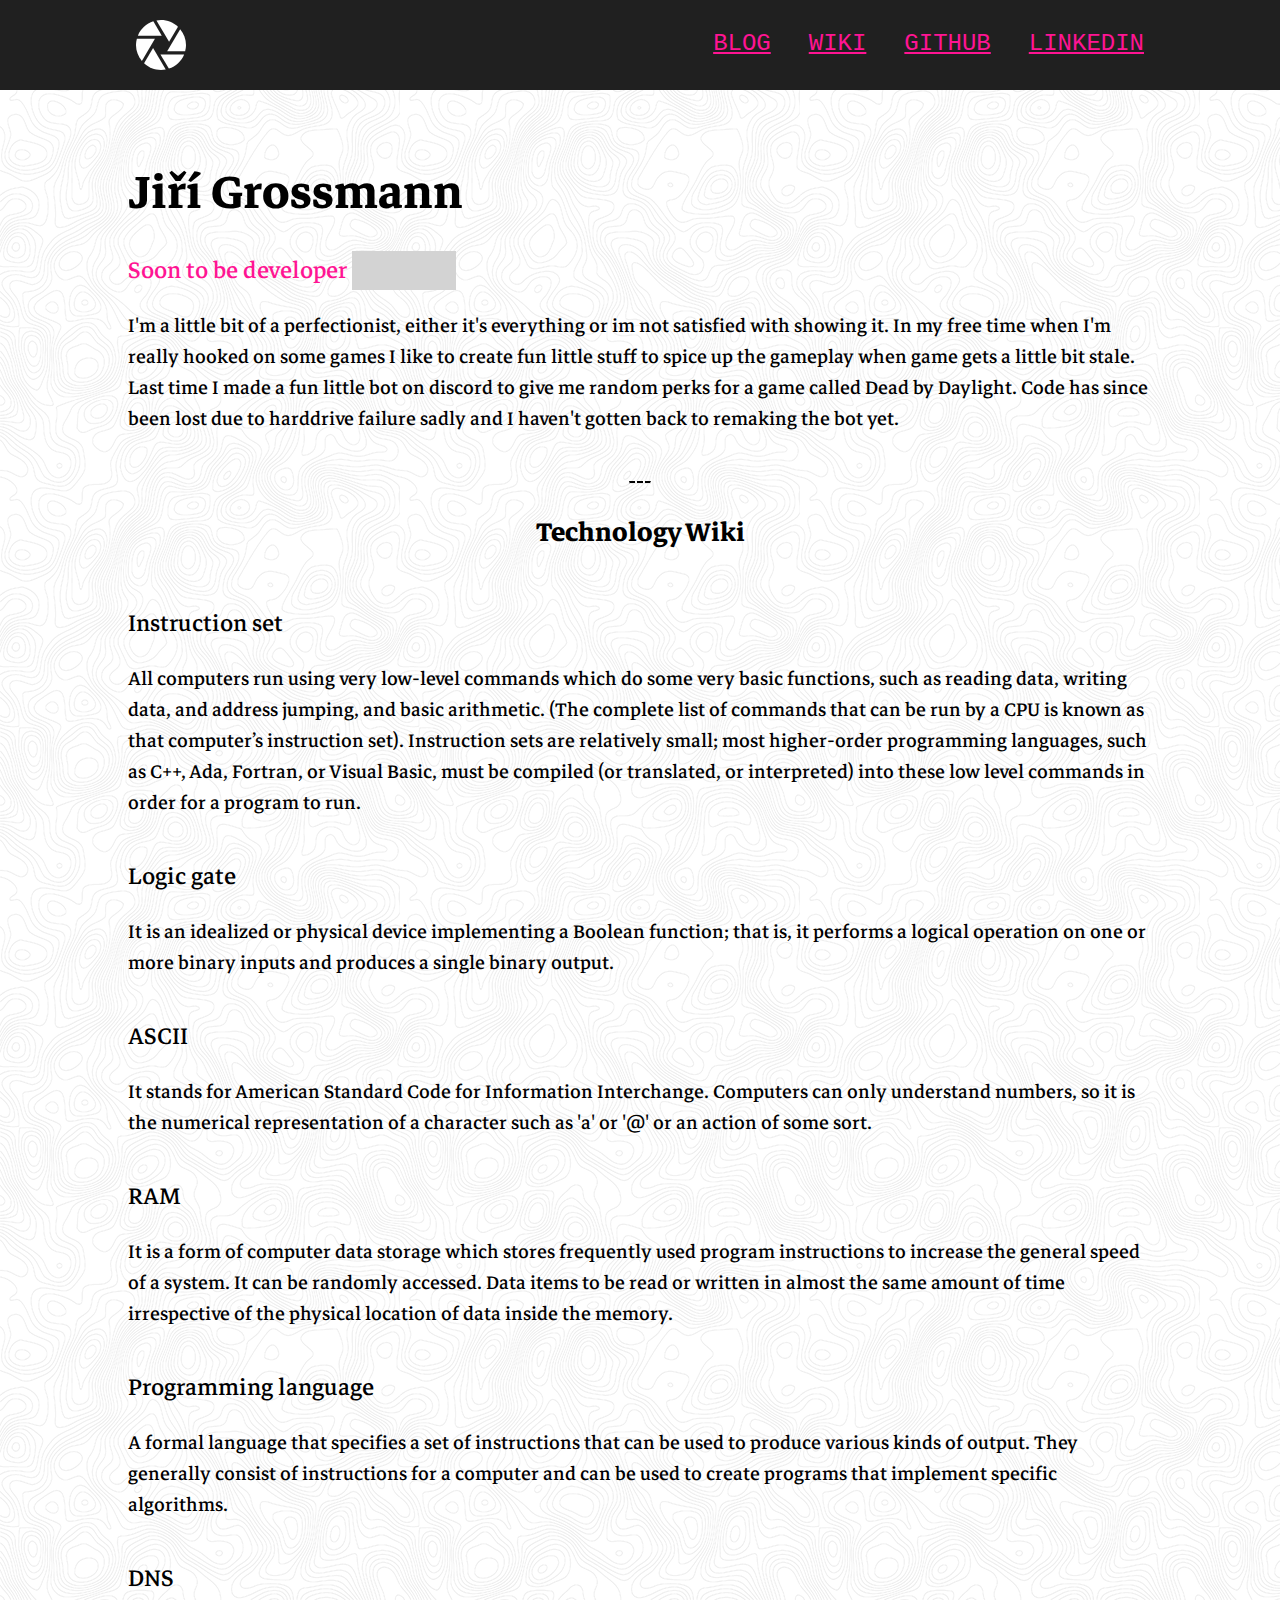
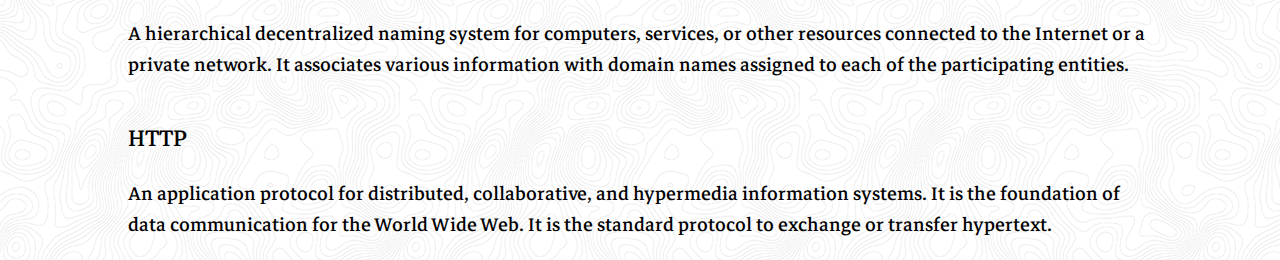
<file: index.html>
<!DOCTYPE html>
<html>
<head>
	<!-- <link rel="preconnect" href="https://fonts.googleapis.com"> -->
	<!-- <link rel="preconnect" href="https://fonts.gstatic.com" crossorigin> -->
	<!-- <link href="https://fonts.googleapis.com/css2?family=Roboto+Slab:wght@300&display=swap" rel="stylesheet"> -->
	<link rel="preconnect" href="https://fonts.googleapis.com">
	<link rel="preconnect" href="https://fonts.gstatic.com" crossorigin>
	<link href="https://fonts.googleapis.com/css2?family=Markazi+Text&display=swap" rel="stylesheet">
	<link rel="stylesheet" type="text/css" href="style.css">
	<title>First Webpage</title>
</head>

<body>
	<header id="header">
		<div id="navleft">
			<img src="img/aperture.svg">
		</div>
		<nav id="navright">
			<a class="nav" href="blog/index.html">BLOG</a>
			<a class="nav" href="#techwiki">WIKI</a>
			<a class="nav" href="https://github.com" target="_blank">GITHUB</a>
			<a class="nav" href="#" onclick="alert(`I don't have linkedin setup... sad :(`);">LINKEDIN</a>
		</nav>
	</header>

	<main>
		<h1>Jiří Grossmann</h1>
		<h2>Soon to be developer <span id="hidethis">hopefully</span></h2>
		<p>I'm a little bit of a perfectionist, either it's everything or im not satisfied with showing it. In my free time when I'm really hooked on some games I like to create fun little stuff to spice up the gameplay when game gets a little bit stale. Last time I made a fun little bot on discord to give me random perks for a game called Dead by Daylight. Code has since been lost due to harddrive failure sadly and I haven't gotten back to remaking the bot yet.</p>
		<br>
		<hr id="separator"><br>
		<center id="techwiki">Technology Wiki</center>
		<!-- <h2 style="text-align: center;">Technology Wiki</h1> -->
		<article>
			<h2 style="color: black">Instruction set</h2>
			<p>All computers run using very low-level commands which do some very basic functions, such as reading data, writing data, and address jumping, and basic arithmetic. (The complete list of commands that can be run by a CPU is known as that computer’s instruction set). Instruction sets are relatively small; most higher-order programming languages, such as C++, Ada, Fortran, or Visual Basic, must be compiled (or translated, or interpreted) into these low level commands in order for a program to run.</p>
		</article><br>
		<article>
			<h2 style="color: black">Logic gate</h2>
			<p>It is an idealized or physical device implementing a Boolean function; that is, it performs a logical operation on one or more binary inputs and produces a single binary output.</p>
		</article><br>
		<article>
			<h2 style="color: black">ASCII</h2>
			<p>It stands for American Standard Code for Information Interchange. Computers can only understand numbers, so it is the numerical representation of a character such as 'a' or '@' or an action of some sort.</p>
		</article><br>
		<article>
			<h2 style="color: black">RAM</h2>
			<p>It is a form of computer data storage which stores frequently used program instructions to increase the general speed of a system. It can be randomly accessed. Data items to be read or written in almost the same amount of time irrespective of the physical location of data inside the memory.</p>
		</article><br>
		<article>
			<h2 style="color: black">Programming language</h2>
			<p>A formal language that specifies a set of instructions that can be used to produce various kinds of output. They generally consist of instructions for a computer and can be used to create programs that implement specific algorithms.</p>
		</article><br>
		<article>
			<h2 style="color: black">DNS</h2>
			<p>A hierarchical decentralized naming system for computers, services, or other resources connected to the Internet or a private network. It associates various information with domain names assigned to each of the participating entities.</p>
		</article><br>
		<article>
			<h2 style="color: black">HTTP</h2>
			<p>An application protocol for distributed, collaborative, and hypermedia information systems. It is the foundation of data communication for the World Wide Web. It is the standard protocol to exchange or transfer hypertext.</p>
		</article>
	</main>
</body>
</html>
</file>
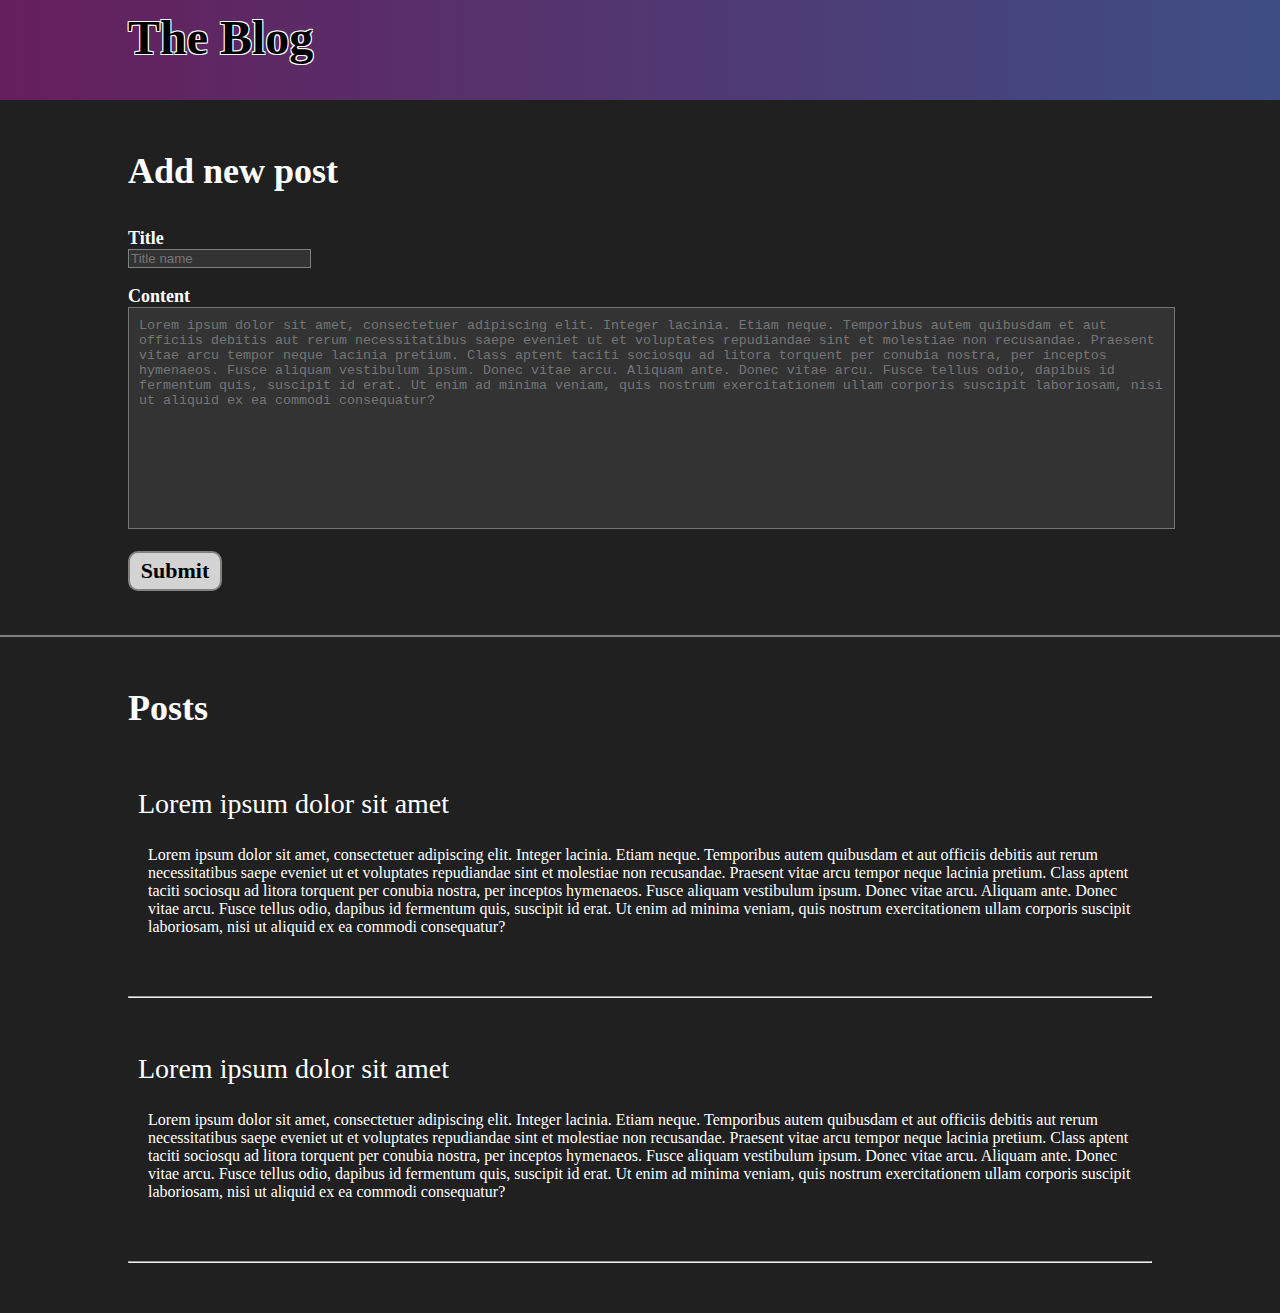
<file: blog/index.html>
<!DOCTYPE html>
<html>
<head>
	<meta charset="utf-8">
	<title>Blog Project</title>
	<link rel="stylesheet" type="text/css" href="style.css">
	<link rel="stylesheet" type="text/css" href="">
	<script type="text/javascript" src="addArticle.js"></script>
</head>
<body>
	<header id="header">
		<div>The Blog</div>
	</header>

	<main>
		<p class="titles">Add new post</p>
		<form id="posts" name="posts" method="post">
			<label for="title">Title</label><br>
			<input type="text" name="title" id="title" placeholder="Title name"><br><br>
			<label for="content">Content</label><br>
			<textarea name="content" id="content" placeholder="Lorem ipsum dolor sit amet, consectetuer adipiscing elit. Integer lacinia. Etiam neque. Temporibus autem quibusdam et aut officiis debitis aut rerum necessitatibus saepe eveniet ut et voluptates repudiandae sint et molestiae non recusandae. Praesent vitae arcu tempor neque lacinia pretium. Class aptent taciti sociosqu ad litora torquent per conubia nostra, per inceptos hymenaeos. Fusce aliquam vestibulum ipsum. Donec vitae arcu. Aliquam ante. Donec vitae arcu. Fusce tellus odio, dapibus id fermentum quis, suscipit id erat. Ut enim ad minima veniam, quis nostrum exercitationem ullam corporis suscipit laboriosam, nisi ut aliquid ex ea commodi consequatur?"></textarea><br><br>
			<!-- <input type="submit" name="submit" id="submit"> -->
			<div id="submitarticle" onclick="addArticle();">Submit</div>
		</form>
		<br><br><hr id="postseparator">
		<p class="titles">Posts</p><br>
		<div id="contents">
			<article class="contentpost">
				<h1 class="contenttitle">Lorem ipsum dolor sit amet</h1>
				<p class="contenttext">Lorem ipsum dolor sit amet, consectetuer adipiscing elit. Integer lacinia. Etiam neque. Temporibus autem quibusdam et aut officiis debitis aut rerum necessitatibus saepe eveniet ut et voluptates repudiandae sint et molestiae non recusandae. Praesent vitae arcu tempor neque lacinia pretium. Class aptent taciti sociosqu ad litora torquent per conubia nostra, per inceptos hymenaeos. Fusce aliquam vestibulum ipsum. Donec vitae arcu. Aliquam ante. Donec vitae arcu. Fusce tellus odio, dapibus id fermentum quis, suscipit id erat. Ut enim ad minima veniam, quis nostrum exercitationem ullam corporis suscipit laboriosam, nisi ut aliquid ex ea commodi consequatur?</p>
			</article><hr class="separator">
			<article class="contentpost">
				<h1 class="contenttitle">Lorem ipsum dolor sit amet</h1>
				<p class="contenttext">Lorem ipsum dolor sit amet, consectetuer adipiscing elit. Integer lacinia. Etiam neque. Temporibus autem quibusdam et aut officiis debitis aut rerum necessitatibus saepe eveniet ut et voluptates repudiandae sint et molestiae non recusandae. Praesent vitae arcu tempor neque lacinia pretium. Class aptent taciti sociosqu ad litora torquent per conubia nostra, per inceptos hymenaeos. Fusce aliquam vestibulum ipsum. Donec vitae arcu. Aliquam ante. Donec vitae arcu. Fusce tellus odio, dapibus id fermentum quis, suscipit id erat. Ut enim ad minima veniam, quis nostrum exercitationem ullam corporis suscipit laboriosam, nisi ut aliquid ex ea commodi consequatur?</p>
			</article><hr class="separator">
		</div>
	</main>
</body>
</html>
</file>
<file: style.css>
@font-face {
  font-family: MarkaziText;
  src: url(font/MarkaziText-VariableFont_wght.ttf);
}

body{
	margin: 0;
	font-family: 'MarkaziText';
	/*font-family: 'Roboto Slab';*/
	/*font-family: "Times new roman";*/
	background-image: url('img/topography.webp');
}

#header{
	background-color: #202020;
	padding: 10px 10px;
	overflow: hidden;

}
#navleft{
	float: left;
	height: 50px;
}

#navright{
	float: right;
	margin-top: 20px;
	margin-right: 10%;
}

.nav{
	color: deeppink;
	margin-left: 35px;
	font-family: consolas, courier;
	font-size: 24px;
	/*font-weight: bold;*/
}

img{
	margin-top: 10px;
	min-width: 100%;
	min-height: 100%;
}

h1,h2,p, #navleft{
	/*margin-left: 10%;*/
	margin: 0 10% 20px 10%;
}

h1{
	margin-top: 5%;
	/*font-weight: bold;*/
	font-size: 64px;
}

h2{
	color: deeppink;
	font-size: 32px;
	font-weight: normal;
}

p{
	font-size: 26px;
}

#techwiki{
	font-size: 36px;
	font-weight: bold;
	margin-bottom: 50px;
}

hr{
	border-top: 2px dashed black;
	width: 20px;
}

br{
	display: block;
	margin: 50px 0;
	content: " ";
}

#hidethis{
	color: lightgray;
	background-color: lightgray;
	webkit-user-select: none; /* Safari */
	-ms-user-select: none; /* IE 10 and IE 11 */
	user-select: none; /* Standard syntax */
	/*opacity: 70%;*/
}

#hidethis:hover{
	color: deeppink;
	background-color: transparent;
	webkit-user-select: auto; /* Safari */
	-ms-user-select: auto; /* IE 10 and IE 11 */
	user-select: auto; /* Standard syntax */
	/*opacity: 100%;*/
}
</file>
<file: blog/style.css>
body{
	margin: 0;
	color:white;
	background-color: #202020;
}
#header{
	background-color: gray;
	height: 100px;
	overflow: hidden;
	/*background: linear-gradient(to right,#7197eb,#ba36d1);*/
	background: linear-gradient(to right,#651f5c,#3e4e85);
	/*background: linear-gradient(to right,#d23b15,#b963dd);*/
	/*background: linear-gradient(to right,#b65719,#a03570);*/
	color: white;
	/*border-bottom: 4px solid black;*/

}
#header div{
	font-size: 48px;
	font-weight: bold;
	margin-left: 10%;
	margin-top: 10px;
	color: black;
	text-shadow: -1px -1px 0 #fff, 1px -1px 0 #fff, -1px 1px 0 #fff, 1px 1px 0 #fff;
}

#posts{
	margin-left: 10%;
}

label{
	font-weight: bold;
	font-size: 18px;
}

.titles{
	font-size: 36px;
	margin-left: 10%;
	margin-top: 50px;
	font-weight: bold;
}

#content{
	height: 200px;
	width: 89%;
	resize: none;
	padding: 10px;
	background-color: #333333;
	color:white;
}

#submit{
	width: 100px;
	height: 30px;
	font-size: 16px;
	font-weight: bold;
	border-radius: 10px;
}

.contentpost{
	/*border: 1px solid black;*/
	margin: 0 10% 10px 10% ;
	word-wrap: break-word;
}

.contenttitle{
	font-weight: normal;
	font-size: 28px;
	margin: 0 0 0 5px;
	padding: 5px 5px 0 5px;
}

.contenttext{
	margin-left: 10px;
	padding: 10px; 
}

#submitarticle{
	/*text-shadow: -1px -1px 0 #000, 1px -1px 0 #000, -1px 1px 0 #000, 1px 1px 0 #000;*/
	border-radius: 10px;
	background-color: lightgray;
	padding: 5px;
	width: 80px;
	font-size: 22px;
	text-align:center;
	font-weight: bold;
	border: 2px solid gray;
	color: black;
	webkit-user-select: none; /* Safari */
	-ms-user-select: none; /* IE 10 and IE 11 */
	user-select: none; /* Standard syntax */
}

#submitarticle:hover{
	background-color: white;
}

#title{
	background: #333333;
	border: 1px solid gray;
	color: white;
}

.separator{
	margin: 50px 10% 50px 10%;
}

#postseparator{
	height:2px;	
	border-width:0;
	color:gray;
	background-color:gray;
}
</file>
